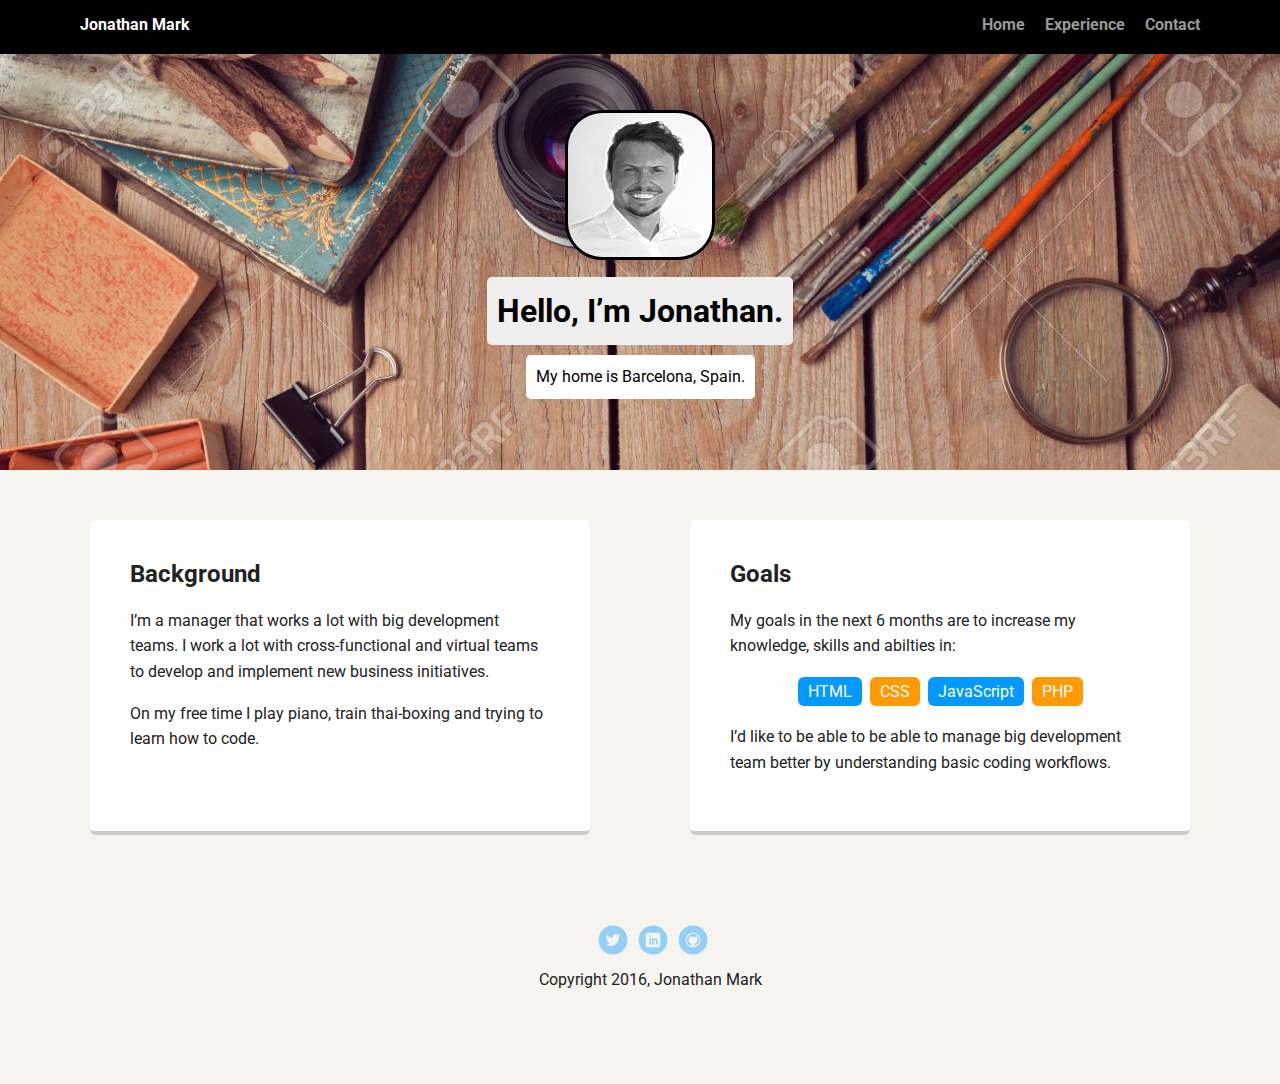
<file: index.html>
<!doctype html>
<html lang="en">

<head>
    <meta charset="utf-8">
    <title>Jonathan Mark's Profile</title>
    <meta name="viewport" content="width=device-width, initial-scale=1.0">
    <link rel="stylesheet" href="styles.css">
    <link href="https://fonts.googleapis.com/css?family=Muli%7CRoboto:400,300,500,700,900" rel="stylesheet">
</head>

<body>

    <div class="main-nav">
        <ul class="nav">
            <li class="name">Jonathan Mark</li>
            <li><a href="index.html">Home</a></li>
            <li><a href="experience.html">Experience</a></li>
            <li><a href="contact.html">Contact</a></li>
        </ul>
    </div>

    <header>
        <img src="images/me.jpg" alt="Drawing of Jonathan Mark" class="profile-image">
        <h1 class="tag name">Hello, I’m Jonathan.</h1>
        <p class="tag location">My home is Barcelona, Spain.</p>
    </header>

    <main class="flex">
        <div class="card">
            <h2>Background</h2>
            <p>I’m a manager that works a lot with big development teams. I work a lot with cross-functional and virtual teams to develop and implement new business initiatives. </p>
            <p>On my free time I play piano, train thai-boxing and trying to learn how to code.</p>
        </div>

        <div class="card">
            <h2>Goals</h2>
            <p>My goals in the next 6 months are to increase my knowledge, skills and abilties in:</p>
            <ul class="skills">
                <li>HTML</li>
                <li>CSS</li>
                <li>JavaScript</li>
                <li>PHP</li>
            </ul>
            <p>I’d like to be able to be able to manage big development team better by understanding basic coding workflows.</p>
        </div>

    </main>
    <footer>
        <ul>
            <li><a href="http://www.twitter.com/jyomaku" class="social twitter">Twitter</a></li>
            <li><a href="http://www.linkedin.com/in/markjonathan" class="social linkedin">LinkedIn</a></li>
            <li><a href="http://www.github.com/jyomaku" class="social github">Github</a></li>
        </ul>
        <p class="copyright">Copyright 2016, Jonathan Mark</p>
    </footer>
</body>

</html>
</file>
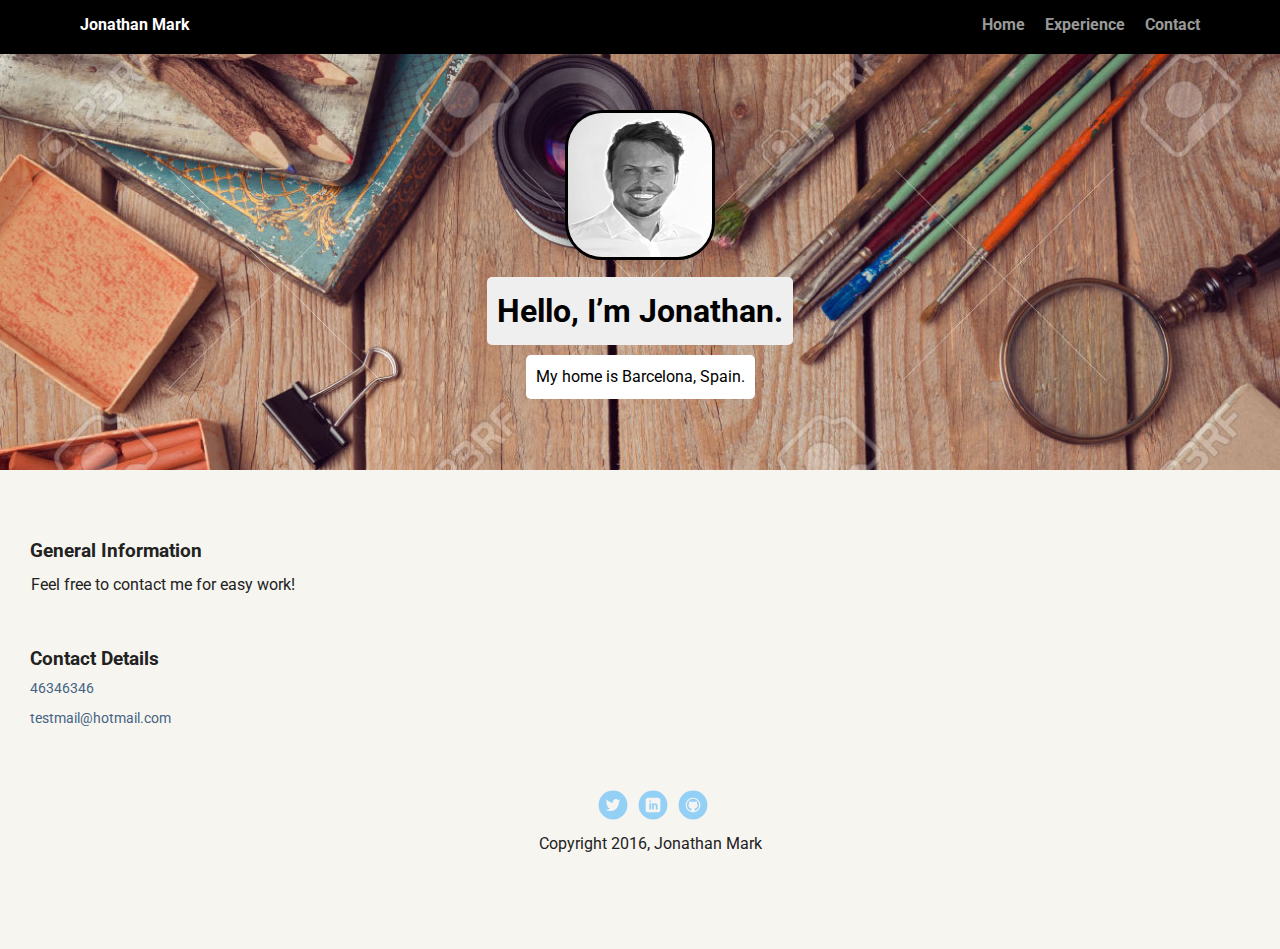
<file: contact.html>
<!doctype html>
<html lang="en">

<head>
    <meta charset="utf-8">
    <title>Jonathan Mark's Profile</title>
    <meta name="viewport" content="width=device-width, initial-scale=1.0">
    <link rel="stylesheet" href="styles.css">
    <link href="https://fonts.googleapis.com/css?family=Muli%7CRoboto:400,300,500,700,900" rel="stylesheet">
</head>

<body>

    <div class="main-nav">
        <ul class="nav">
            <li class="name">Jonathan Mark</li>
            <li><a href="index.html">Home</a></li>
            <li><a href="experience.html">Experience</a></li>
            <li><a href="contact.html">Contact</a></li>
        </ul>
    </div>

    <header>
        <img src="images/me.jpg" alt="Drawing of Jonathan Mark" class="profile-image">
        <h1 class="tag name">Hello, I’m Jonathan.</h1>
        <p class="tag location">My home is Barcelona, Spain.</p>
    </header>

    <main>
            <h3>General Information</h3>
            <p class="extra">Feel free to contact me for easy work!</p>
            <section class="general">
              <h3>Contact Details</h3>
              <ul class="contact-info">
              <li><a href="tel:6346343">46346346</a></li>
              <li><a href="mailto:testmail@hotmail.com">testmail@hotmail.com</a></li>
              </ul>
            </section>

    </main>
    <footer>
        <ul>
            <li><a href="http://www.twitter.com/jyomaku" class="social twitter">Twitter</a></li>
            <li><a href="http://www.linkedin.com/in/markjonathan" class="social linkedin">LinkedIn</a></li>
            <li><a href="http://www.github.com/jyomaku" class="social github">Github</a></li>
        </ul>
        <p class="copyright">Copyright 2016, Jonathan Mark</p>
    </footer>
</body>

</html>
</file>
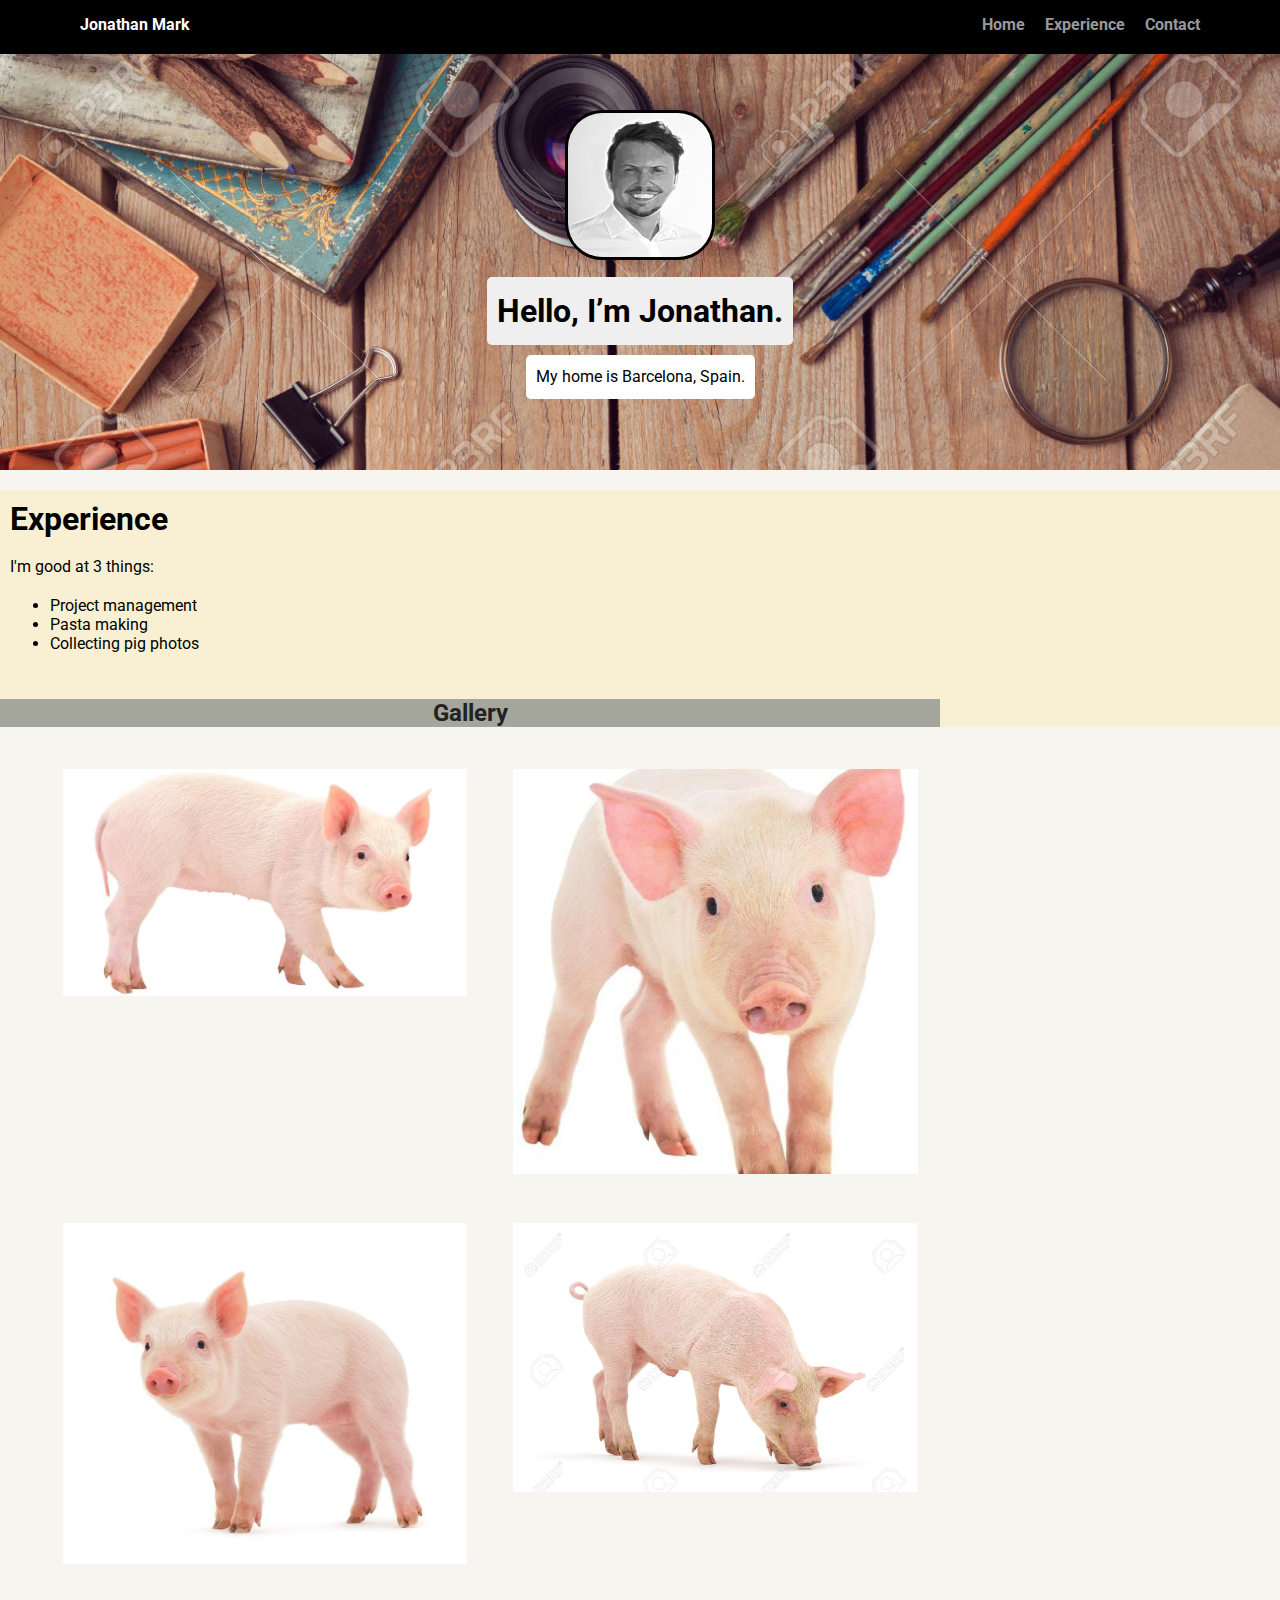
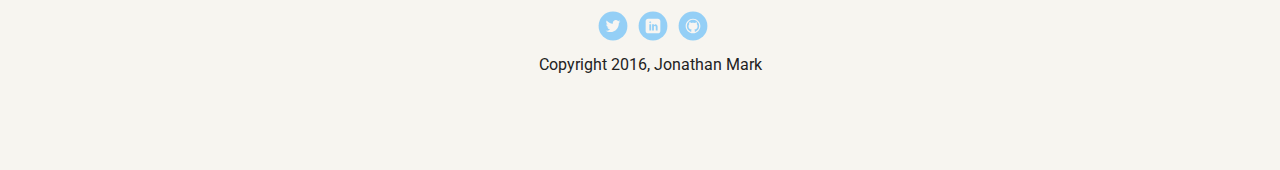
<file: experience.html>
<!doctype html>
<html lang="en">

<head>
    <meta charset="utf-8">
    <title>Jonathan Mark's Profile</title>
    <meta name="viewport" content="width=device-width, initial-scale=1.0">
    <link rel="stylesheet" href="styles.css">
    <link href="https://fonts.googleapis.com/css?family=Muli%7CRoboto:400,300,500,700,900" rel="stylesheet">
</head>

<body>

    <div class="main-nav">
        <ul class="nav">
            <li class="name">Jonathan Mark</li>
            <li><a href="index.html">Home</a></li>
            <li><a href="experience.html">Experience</a></li>
            <li><a href="contact.html">Contact</a></li>
        </ul>
    </div>
    <header>
        <img src="images/me.jpg" alt="Drawing of Jonathan Mark" class="profile-image">
        <h1 class="tag name">Hello, I’m Jonathan.</h1>
        <p class="tag location">My home is Barcelona, Spain.</p>
    </header>

    <main class="main-exp">
      <h1 class="experience">Experience</h1>
      <div class="things">
      <p>I'm good at 3 things:</p>
      <ul>
          <li>Project management</li>
          <li>Pasta making</li>
          <li>Collecting pig photos</li>
      </ul>

      </div>
      <div id="wrapper">
          <section>
            <h2>Gallery</h2>
            <ul id="gallery">
              <li>
              <a href="images/pig1.jpg">
              <img src="images/pig1.jpg" alt="">
            </a>
           </li>
           <li>
              <a href="images/pig2.jpeg">
              <img src="images/pig2.jpeg" alt="">
            </a>
           </li>
           <li>
              <a href="images/pig3.jpg">
              <img src="images/pig3.jpg" alt="">
            </a>
           </li>
           <li>
              <a href="images/pig4.jpg">
              <img src="images/pig4.jpg" alt="">
            </a>
           </li>
      </ul>
        </section>
  </div>
  </main>
    <footer>
        <ul>
            <li><a href="http://www.twitter.com/jyomaku" class="social twitter">Twitter</a></li>
            <li><a href="http://www.linkedin.com/in/markjonathan" class="social linkedin">LinkedIn</a></li>
            <li><a href="http://www.github.com/jyomaku" class="social github">Github</a></li>
        </ul>
        <p class="copyright">Copyright 2016, Jonathan Mark</p>
    </footer>
</body>

</html>
</file>
<file: styles.css>
/* Global Layout Set-up */

* {
    box-sizing: border-box;
}

body {
    margin: 0;
    padding: 0;
    text-align: center;
    font-family: 'Roboto', sans-serif;
    color: #222;
    background: #f7f5f0;
}

.contact-info {
  list-style: none;
  text-align: left;
  padding: 0;
  margin: 0;
  font-size: 0.9em;
}

section .general {
  text-align: left;
}

h3 {
  text-align: left;
  padding: 0 0 0 30px;
  margin: 50px 0 10px;
}

#wrapper {
  background: rgb(165, 166, 155);
  max-width: 940px;
}

img {
  max-width: 100%;
}



#gallery {
  margin: 0;
  list-style: none;

}

#gallery li {
  float: left;
  width: 45%;
  margin: 2.5%;

}

a {
  text-decoration: none;
}


.contact-info a {
  display: block;
  text-align: left;
  min-height: 20px;
  background-repeat: no-repeat;
  background-size: 20px 20px;
  padding: 0 0 0 30px;
  margin: 0 0 10px;
  color: rgb(68, 99, 131);
}

/* Link Styles */

a {
    text-decoration: none;
    color: #999;
}

a:hover {
    color: #6633ff;
}


/* Section Styles */

.main-nav {
    width: 100%;
    background: black;
    min-height: 30px;
    padding: 10px;
    position: fixed;
    text-align: center;
}

.nav {
    display: flex;
    justify-content: space-around;
    font-weight: 700;
    list-style-type: none;
    margin: 0 auto;
    padding: 0;
}

.nav .name {
    display: block;
    margin-right: auto;
    color: white;
}

.nav li {
    padding: 5px 10px 10px 10px;
}

.nav a {
    transition: all .5s;
}

.nav a:hover {
    color: white
}

header {
    text-align: center;
    background: url('images/header.jpg') no-repeat top center;
    background-size: cover;
    overflow: hidden;
    padding-top: 60px;
}

header {
    line-height: 1.5;
}

header .profile-image {
    margin-top: 50px;
    width: 150px;
    height: 150px;
    border-radius: 25%;
    border: 3px solid black;
    transition: all 1s;
}

header .profile-image:hover {
    transform: scale(1.2) rotate(5deg);
}

.experience {
    text-align: left;
    color: black;
    padding: 10px;
    margin: -20px auto;
}

.extra {

      text-align: left;
        margin: 10px 31px auto;

}

.things {
    text-align: left;
    color: black;
    padding: 10px;
}

.main-exp {
    margin: 20px auto;
    background: #f9f0d3;
}

.tag {
    background-color: #efefef;
    color: black;
    padding: 10px;
    border-radius: 5px;
    display: table;
    margin: 10px auto;
}

.location {
    background-color: white;
    color: black;
}

.card {
    margin: 30px;
    padding: 20px 40px 40px;
    max-width: 500px;
    text-align: left;
    background: #fff;
    border-bottom: 4px solid #ccc;
    border-radius: 6px;
    transition: all .5s;
}

.card:hover {
    border-color: #ff99ff;
}

ul.skills {
    padding: 0;
    text-align: center;
}

.skills li {
    border-radius: 6px;
    display: inline-block;
    background: #ff9904;
    color: white;
    padding: 5px 10px;
    margin: 2px;
}

.skills li:nth-child(odd) {
    background: #0399ff;
}

footer {
    width: 100%;
    min-height: 30px;
    padding: 20px 0 40px 20px;
    clear: both;
}

footer .copyright {
    top: -8px;
    font-size: .75em;
}

footer ul {
    list-style-type: none;
    margin: 0;
    padding: 0;
}

footer ul li {
    display: inline-block;
}



a.social {
    display: inline-block;
    text-indent: -9999px;
    margin-left: 5px;
    width: 30px;
    height: 30px;
    background-size: 30px 30px;
    opacity: .4;
    transition: all .5s;
}

a.twitter {
    background-image: url(images/twitter.svg);
}

a.linkedin {
    background-image: url(images/linkedin.svg);
}

a.github {
    background-image: url(images/github.svg);
}

a.social:hover {
    opacity: 1;
}

.clearfix {
    clear: both;
}


/* Styles for larger screens */

@media screen and (min-width: 720px) {
    .flex {
        display: -ms-flexbox;
        /* TWEENER - IE 10 */
        display: flex;
        max-width: 1200px;
        -ms-flex-pack: distribute;
        justify-content: space-around;
        margin: 0 auto;
    }
    header {
        min-height: 470px;
    }
    .nav {
        max-width: 1200px;
        padding: 0 30px;
    }
    main {
        padding-top: 20px;
    }
    main p {
        line-height: 1.6em;
    }
    footer {
        font-size: 1.3em;
        max-width: 1200px;
        margin: 40px auto;
    }
}
</file>
